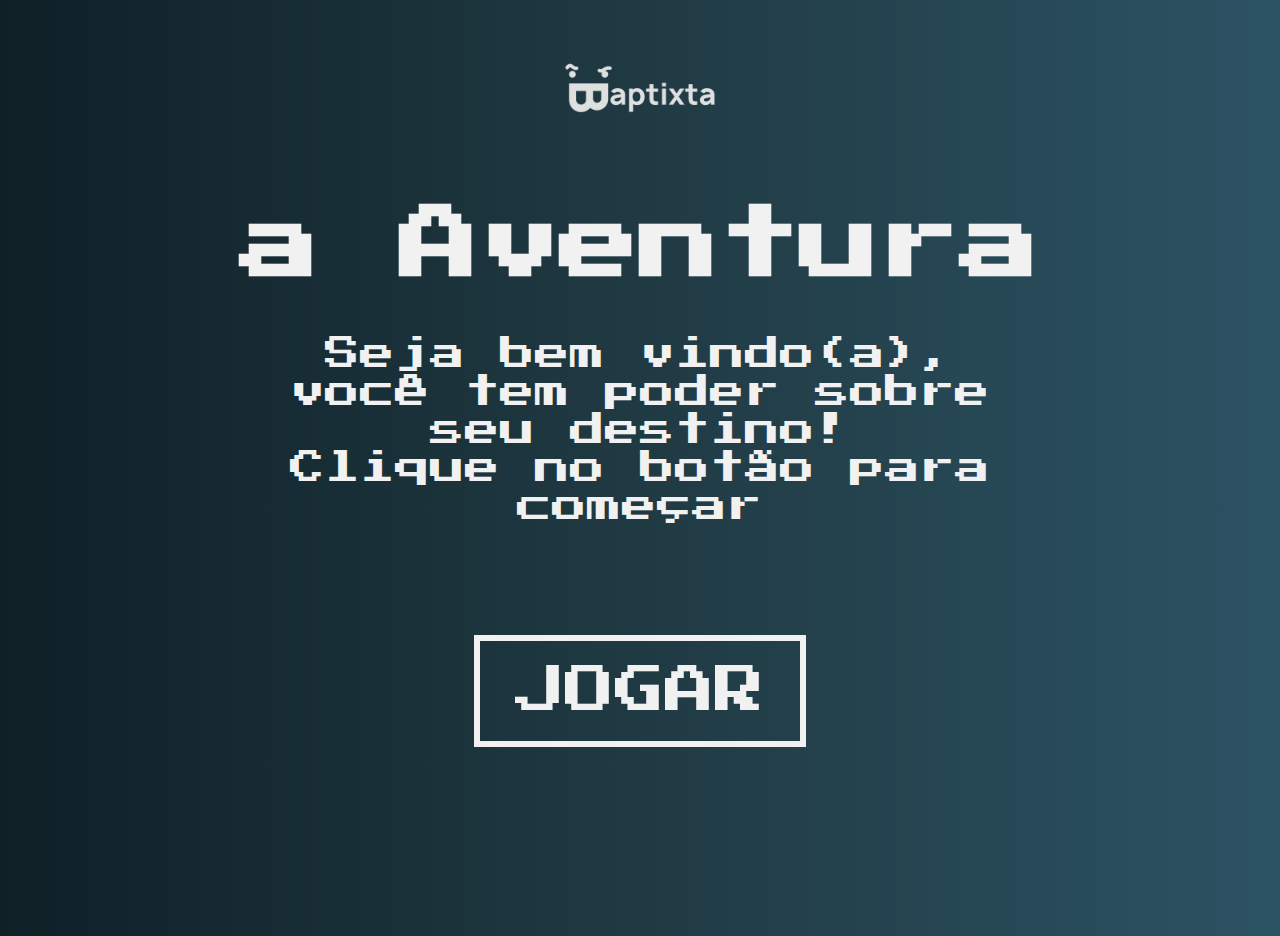
<file: index.html>
<html>
<head>
	<meta charset="utf-8"/>
	<meta name=”viewport” content=”width =device-width, initial-scale=1″>
	<title>a Aventura</title>
	<link rel="icon" href="img/icone.png"/>
	<link href="css/estilo.css" rel="stylesheet"/>
	<link rel="stylesheet" href="https://use.fontawesome.com/releases/v5.8.1/css/all.css" integrity="sha384-50oBUHEmvpQ+1lW4y57PTFmhCaXp0ML5d60M1M7uH2+nqUivzIebhndOJK28anvf" crossorigin="anonymous">
</head>

<body>
	<div class="wrapper">
		<!-- HOME -->
		<div class="home">
			<h1 class="title">a Aventura</h1>
			<p>Seja bem vindo(a), você tem poder sobre seu destino!<br>
				<span class="blink-text">Clique no botão para começar</span></p>
			<a class="btn-jogar" href="#armas">JOGAR</a>

			<div class="logo">
				<img src="img/logo.png">
			</div>

			<div class="social-media">
				<a href="https://github.com/baptixta" target="_blank">
					<i class="fab fa-github-square fa-3x"></i>
				</a>

				<a href="https://www.linkedin.com/in/davi-arcos-baptista-26074514a/" target="_blank">
				<i class="fab fa-linkedin fa-3x"></i>
				</a>
			</div>

		</div>

		<!-- NOME PLAYER -->
		<!-- <div class="name" id="name">
			<h1 class="title">Quem é você?</h1>
			<input id="player" type="text" name="player" placeholder="Ash Ketchum" maxlength="23">

			<div id="ash-ketchum" class="arrow">
				<a href="#armas">
					<img src="img/arrow.png">
				</a>
			</div>
		</div> -->

		<!-- ARMA -->
		<div id="armas" class="container">
			<h1 class="armas-title">VAI USAR O QUE?</h1>
			<div class="content">
				<a href="guerreiro.html">
					<div class="box">
							<img src="img/espada.png" alt="ESPADA" title="ESPADA">
					</div>
				</a>

				<a href="mago.html">
					<div class="box">
						<img src="img/varinha.png" alt="MAGIA" title="MAGIA">
					</div>
				</a>

				<a href="charlatao.html">
					<div class="box">
						<img src="img/fala.png" alt="PERSUASÃO" title="PERSUASÃO">
					</div>
				</a>
			</div>
		</div>

	<script src="js/home.js"></script>
	<script src="js/jogo.js"></script>
</body>
</html>
</file>
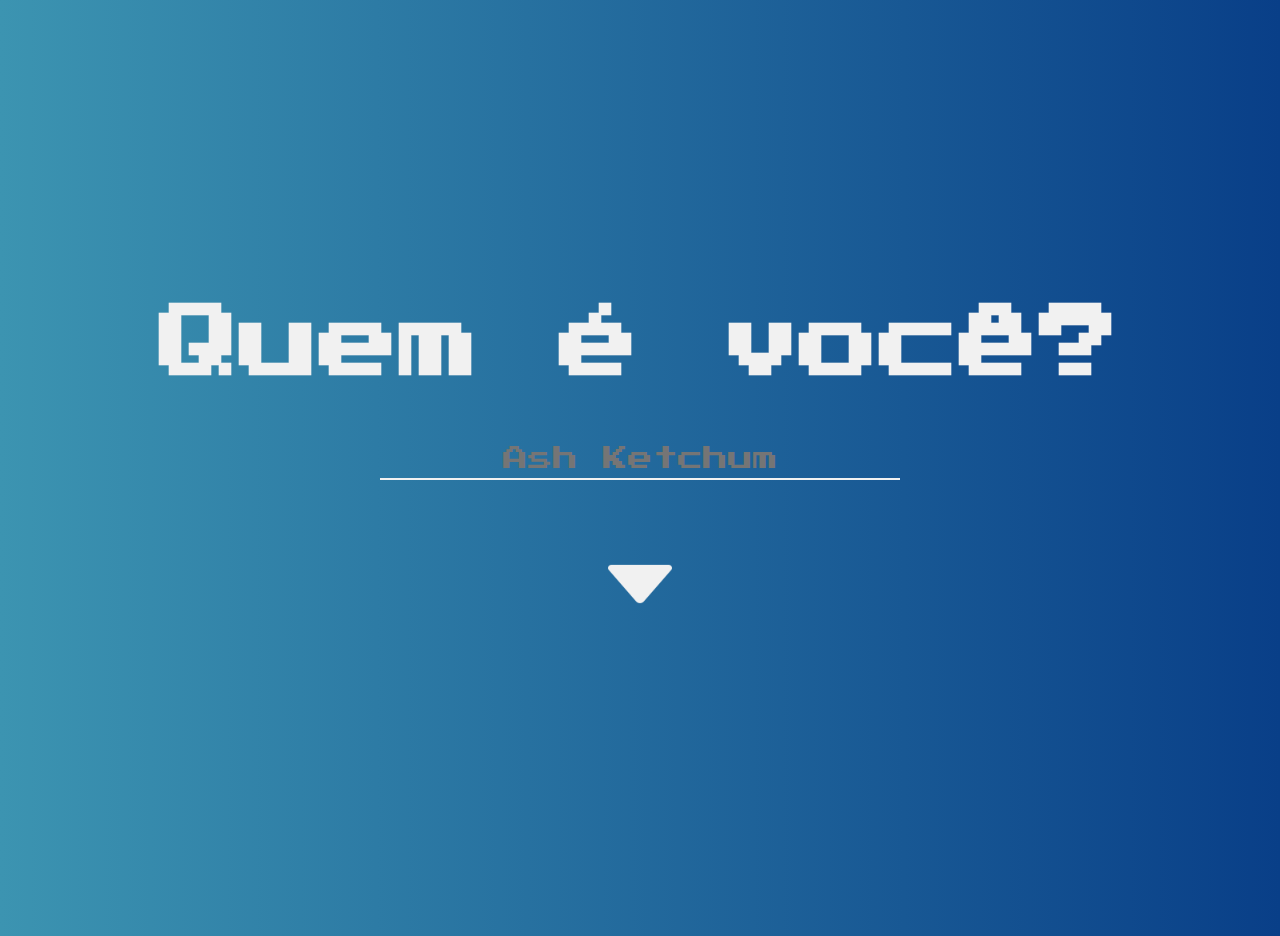
<file: guerreiro.html>
<html>
<head>
	<meta charset="utf-8"/>
	<meta name=”viewport” content=”width =device-width, initial-scale=1″>
	<title>a Aventura</title>
	<link rel="icon" href="img/icone.png"/>
	<link href="css/estilo.css" rel="stylesheet"/>
	<link rel="stylesheet" href="https://use.fontawesome.com/releases/v5.8.1/css/all.css" integrity="sha384-50oBUHEmvpQ+1lW4y57PTFmhCaXp0ML5d60M1M7uH2+nqUivzIebhndOJK28anvf" crossorigin="anonymous">
</head>

<body id="body-guerreiro">
	<div class="wrapper">

		<!-- NOME PLAYER -->
		<div class="container" id="name">
			<h1 class="title">Quem é você?</h1>
			<input id="player" type="text" name="player" placeholder="Ash Ketchum" maxlength="23">

			<div id="ash-ketchum" class="arrow">
				<a href="#espada-inicio">
					<img src="img/arrow.png">
				</a>
			</div>
		</div>

		<!-- JORNADA - ESPADA -->
		<!-- /////////////// -->
		<!-- ESPADA - INÍCIO -->
		<div id="espada-inicio" class="container">
			<img src="img/reino.png">
			<h2>Olá, <span class="nome-player"></span>!</h2>
			<p class="text">Você acaba de chegar no reino de Brygrons. Essa é uma aventura interativa, e cada decisão que você fizer vai alterar seu destino final.</p>

			<div class="arrow">
				<a href="#espada-intro">
					<img src="img/arrow.png">
				</a>
			</div>
		</div>

		<!-- ESPADA - INTRO -->
		<div id="espada-intro" class="container">
			<p class="text"><span class="nome-player"></span>O que você quer explorar?</p>

			<div class="content">
					<a href="floresta-muda.html">
						<div class="box">
								<img src="img/floresta.png">
						</div>
					</a>

					<a href="floresta-muda.html">
						<div class="box">
								<p class="espada-lugar">Floresta Muda</p>
						</div>
					</a>
			</div>

			<div class="content">
				<a href="templo-ninja.html">
					<div class="box">
						<img src="img/templo.png">
					</div>
				</a>

				<a href="templo-ninja.html">
					<div class="box">
						<p class="espada-lugar">Templo Ninja</p>
					</div>
				</a>
			</div>
		</div>
	</div>

	</div>

	<script src="js/guerreiro.js"></script>
</body>
</html>
</file>
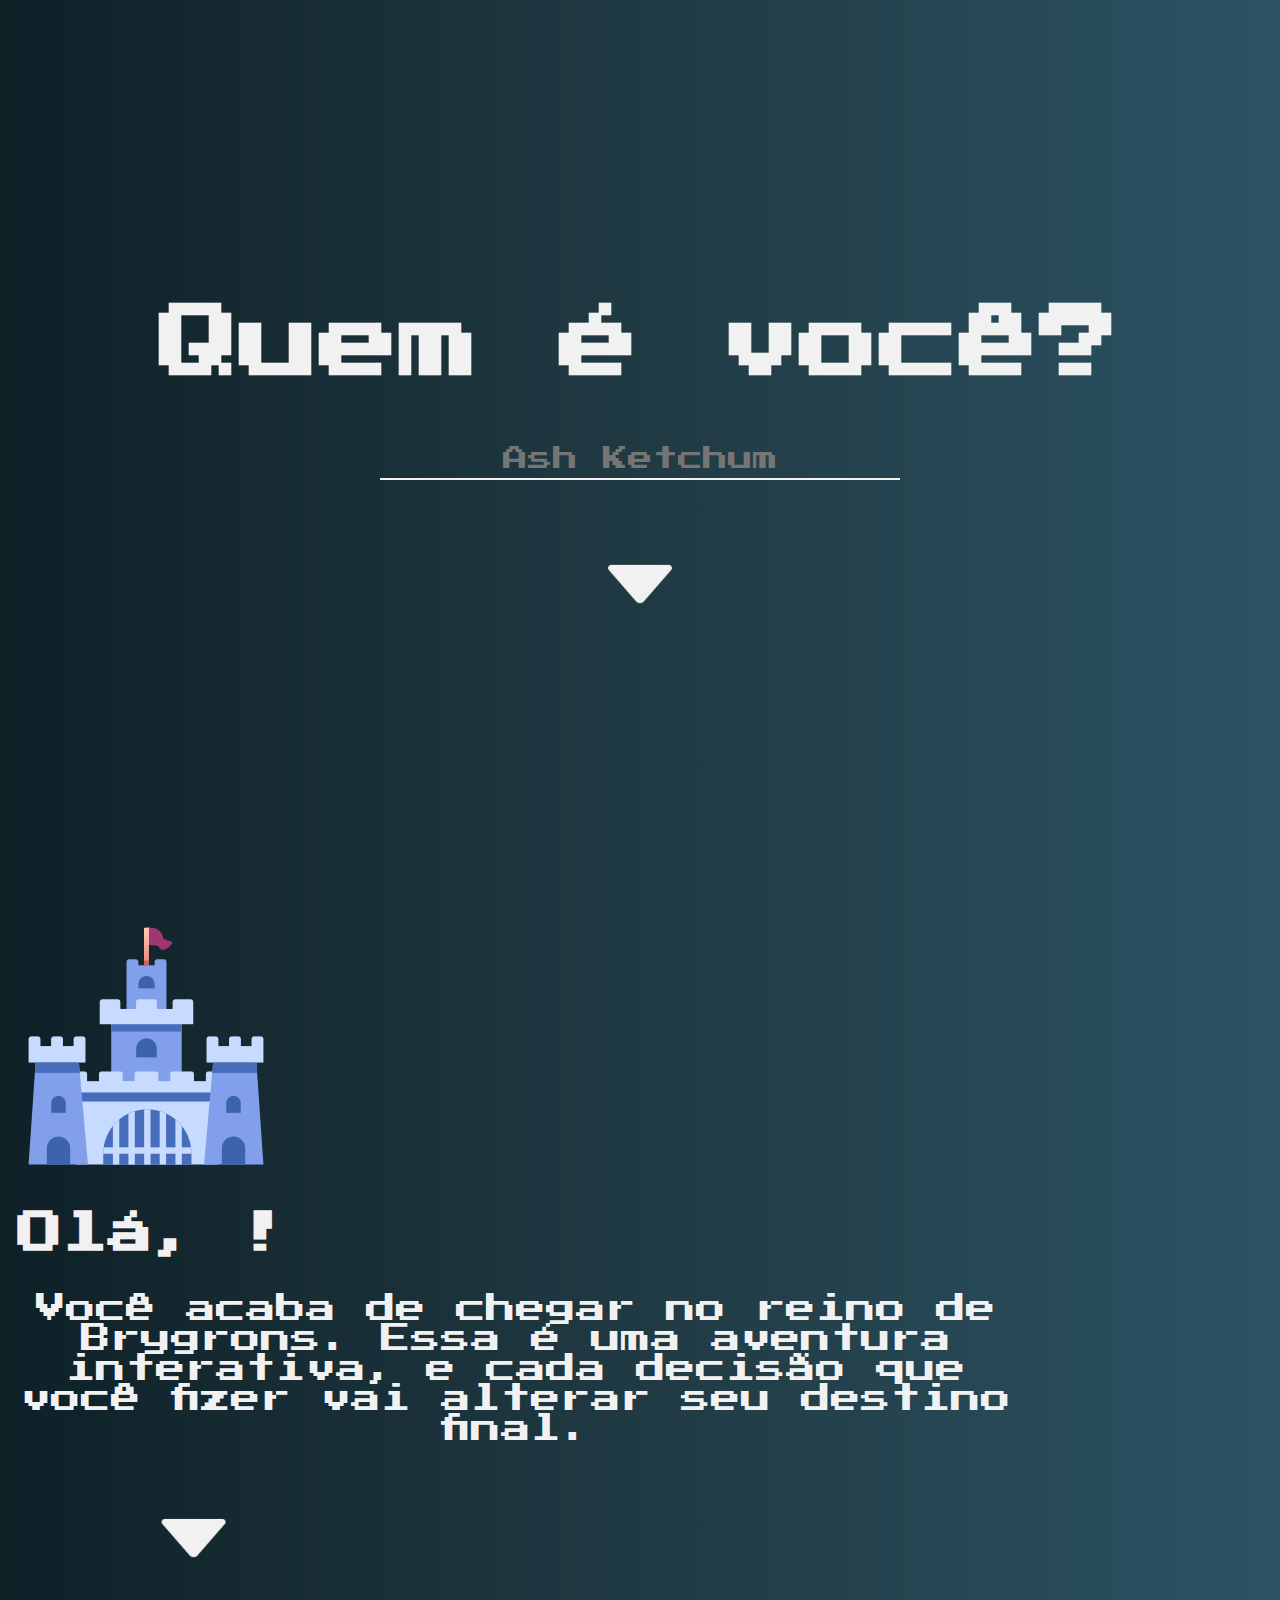
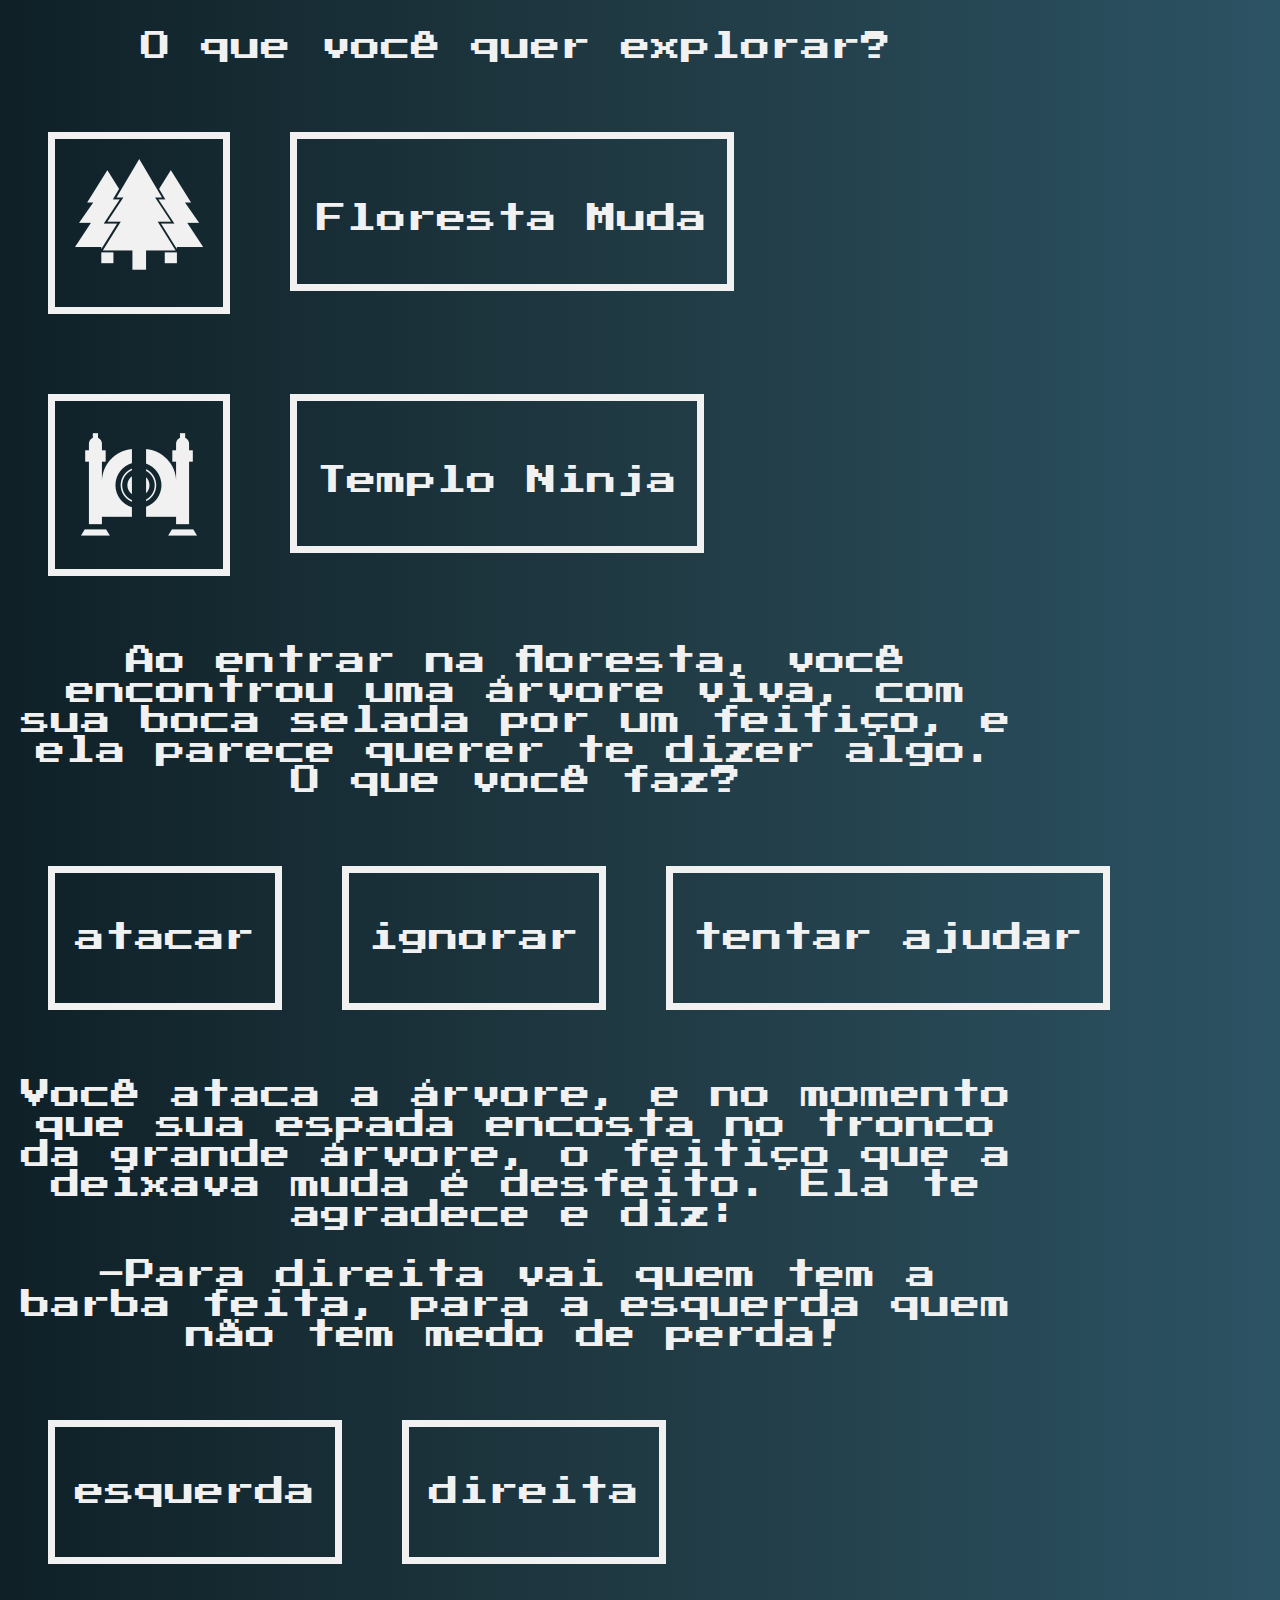
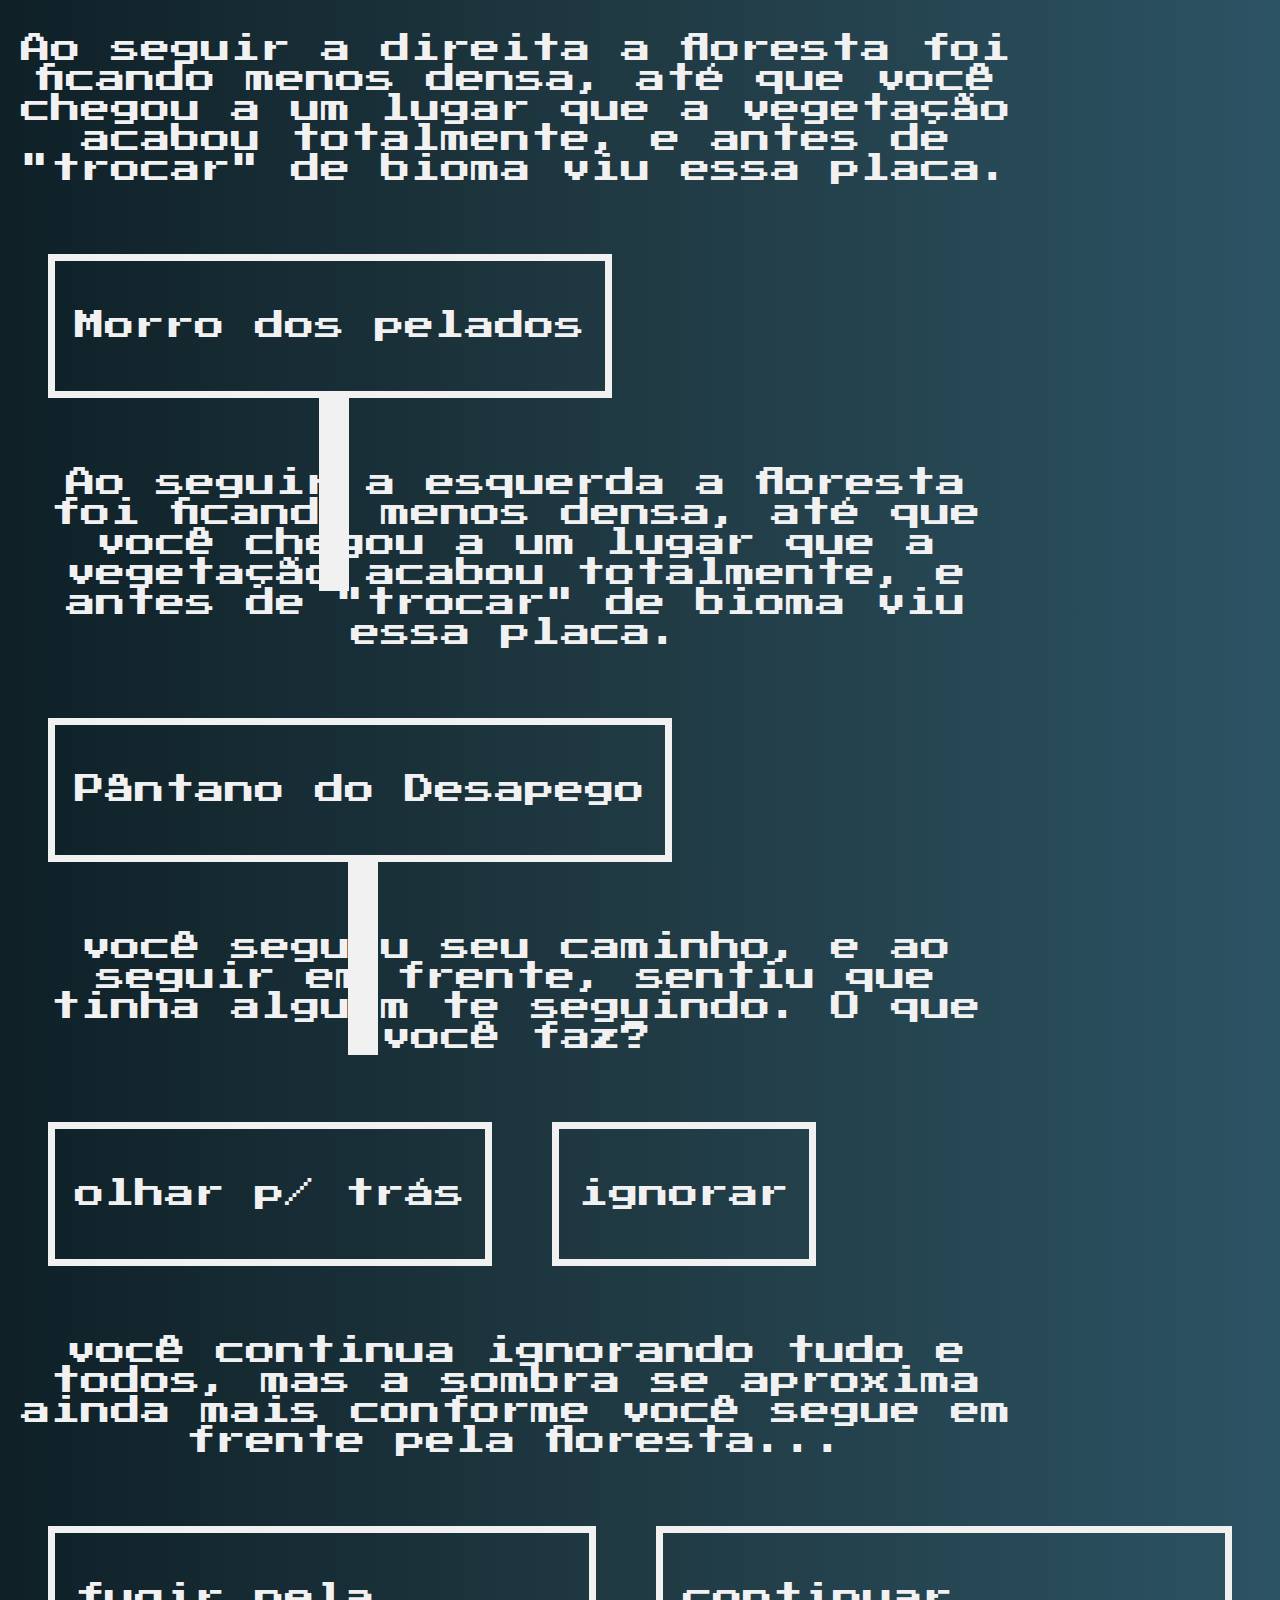
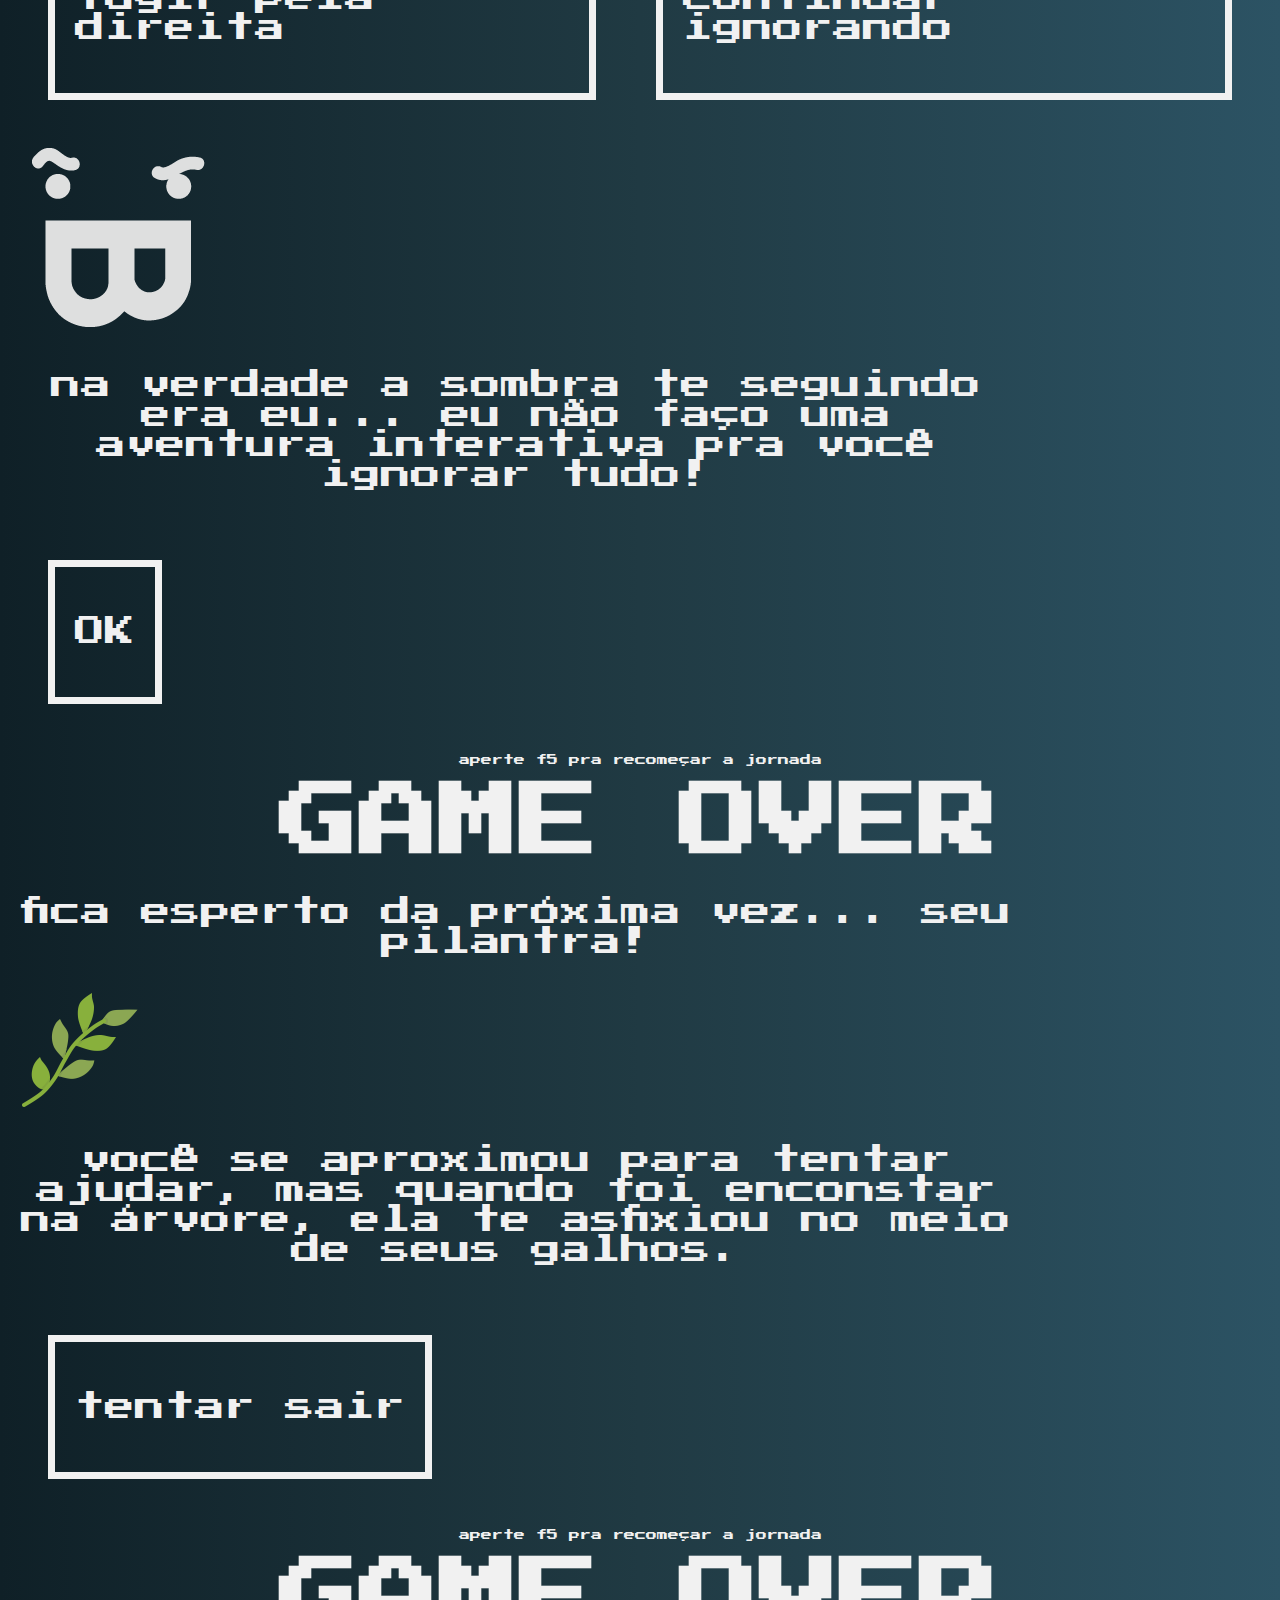
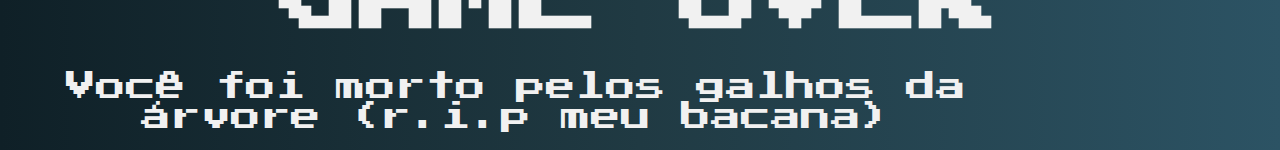
<file: mago.html>
<html>
<head>
	<meta charset="utf-8"/>
	<meta name=”viewport” content=”width =device-width, initial-scale=1″>
	<title>a Aventura</title>
	<link rel="icon" href="img/icone.png"/>
	<link href="css/estilo.css" rel="stylesheet"/>
	<link rel="stylesheet" href="https://use.fontawesome.com/releases/v5.8.1/css/all.css" integrity="sha384-50oBUHEmvpQ+1lW4y57PTFmhCaXp0ML5d60M1M7uH2+nqUivzIebhndOJK28anvf" crossorigin="anonymous">
</head>

<body>
	<div class="wrapper">

		<!-- NOME PLAYER -->
		<div class="name" id="name">
			<h1 class="title">Quem é você?</h1>
			<input id="player" type="text" name="player" placeholder="Ash Ketchum" maxlength="23">

			<div id="ash-ketchum" class="arrow">
				<a href="#armas">
					<img src="img/arrow.png">
				</a>
			</div>
		</div>

		<!-- JORNADA - ESPADA -->
		<!-- /////////////// -->
		<!-- ESPADA - INÍCIO -->
		<div id="espada-inicio" class="espada-inicio">
			<img src="img/reino.png">
			<h2>Olá, <span class="nome-player"></span>!</h2>
			<p class="text">Você acaba de chegar no reino de Brygrons. Essa é uma aventura interativa, e cada decisão que você fizer vai alterar seu destino final.</p>

			<div class="arrow">
				<a href="#espada-intro">
					<img src="img/arrow.png">
				</a>
			</div>
		</div>

		<!-- ESPADA - INTRO -->
		<div id="espada-intro" class="espada-intro">
			<p class="text"><span class="nome-player"></span>O que você quer explorar?</p>

			<div class="content">
					<a href="#floresta-muda">
						<div class="box">
								<img src="img/floresta.png">
						</div>
					</a>

					<a href="#floresta-muda">
						<div class="box">
								<p class="espada-lugar">Floresta Muda</p>
						</div>
					</a>
			</div>

			<div class="content">
				<a href="#templo-ninja">
					<div class="box">
						<img src="img/templo.png">
					</div>
				</a>

				<a href="#templo-ninja">
					<div class="box">
						<p class="espada-lugar">Templo Ninja</p>
					</div>
				</a>
			</div>
		</div>

		<!-- FLORESTA MUDA -->
		<div id="floresta-muda" class="floresta-muda">
			<p class="text">
				Ao entrar na floresta, você encontrou uma árvore viva,
				com sua boca selada por um feitiço, e ela parece querer te dizer algo.
				O que você faz?
			</p>

			<div class="content">
				<a href="#floresta-atacar">
					<div class="box">
						<p>atacar</p>
					</div>
				</a>

				<a href="#floresta-ignorar">
					<div class="box">
						<p>ignorar</p>
					</div>
				</a>

				<a href="#floresta-tentar-ajudar">
					<div class="box">
						<p>tentar ajudar</p>
					</div>
				</a>
			</div>
		</div>

		<!-- ATACAR -->
		<div id="floresta-atacar" class="floresta-atacar">
			<p class="text">
				Você ataca a árvore, e no momento que sua espada encosta no tronco da grande
				árvore, o feitiço que a deixava muda é desfeito.
				Ela te agradece e diz:
			</p>

			<p class="text">-Para direita vai quem tem a barba feita,
			para a esquerda quem não tem medo de perda!</p>

			<div class="content">
				<a href="#floresta-esquerda">
					<div class="box">
						<p>esquerda</p>
					</div>
				</a>

				<a href="#floresta-direita">
					<div class="box">
						<p>direita</p>
					</div>
				</a>
			</div>
		</div>

		<!-- //////////////////// -->

			<div id="floresta-direita" class="floresta-direita">
				<p class="text">
					Ao seguir a direita a floresta foi ficando menos densa, até que
					você chegou a um lugar que a vegetação acabou totalmente,
					e antes de "trocar" de bioma viu essa placa.
				</p>

				<div class="content">
					<a href="#morro-inicio">
						<div class="box morro">
							<p>Morro dos pelados</p>
						</div>
					</a>
				</div>
			</div>

			<div id="morro-inicio" class="morro-inicio">

			</div>

			<!-- //////////////////// -->

			<div id="floresta-esquerda" class="floresta-esquerda">
				<p class="text">
					Ao seguir a esquerda a floresta foi ficando menos densa, até que
					você chegou a um lugar que a vegetação acabou totalmente,
					e antes de "trocar" de bioma viu essa placa.
				</p>

				<div class="content">
					<div class="box morro">
						<p>Pântano do Desapego</p>
					</div>
				</div>
			</div>


		<!-- FIM ATACAR -->

		<!-- IGNORAR -->
		<div id="floresta-ignorar" class="floresta-ignorar">
			<p class="text">
				você seguiu seu caminho, e ao seguir em frente,
				sentiu que tinha alguém te seguindo. O que você faz?
			</p>

			<div class="content">
				<a href="#floresta-olhar">
					<div class="box">
						<p>olhar p/ trás</p>
					</div>
				</a>

				<a href="#floresta-seguir">
					<a href="#floresta-ignorar-2">
					<div class="box">
						<p>ignorar</p>
					</div>
				</a>
			</div>
		</div>

		<!-- //////////////////// -->

		<div id="floresta-ignorar-2" class="floresta-ignorar-2">
				<p class="text">
					você continua ignorando tudo e todos, mas a sombra se aproxima
					ainda mais conforme você segue em frente pela floresta...
				</p>

				<div class="content">
					<a href="#floresta-direita">
					<div class="box">
						<p>fugir pela direita</p>
					</div>
					</a>

					<a href="#floresta-ignorar-3">
						<div class="box">
							<p>continuar ignorando</p>
						</div>
					</a>
				</div>
		</div>

		<!-- //////////////////// -->

		<div id="floresta-ignorar-3" class="floresta-ignorar-3">
			<img src="img/davi-baptista.png" alt="Eu" title="Eu" class="eu">

			<p class="text">na verdade a sombra te seguindo era eu... eu não faço uma
			aventura interativa pra você ignorar tudo!</p>

			<div class="content">
				<a href="#floresta-ignorar-fim">
				<div class="box">
					<p>OK</p>
				</div>
				</a>
			</div>
		</div>

		<!-- //////////////////// -->

		<div id="floresta-ignorar-fim" class="floresta-ignorar-fim">
			<p class="reset-journey">
				aperte f5 pra recomeçar a jornada
			</p>

			<h1 class="title">
				GAME OVER
			</h1>

			<p class="text">
				fica esperto da próxima vez... seu pilantra!
			</p>
		</div>

		<!-- FIM IGNORAR -->

		<!-- TENTAR AJUDAR -->
		<div id="floresta-tentar-ajudar" class="floresta-tentar-ajudar">
			<img src="img/galhos.png">

			<p class="text">
				você se aproximou para tentar ajudar, mas quando foi enconstar na árvore,
				ela te asfixiou no meio de seus galhos.
			</p>

			<div class="content">
				<a href="#floresta-tentar-sair">
					<div class="box">
						<p>tentar sair</p>
					</div>
				</a>
			</div>
		</div>

		<!-- //////////////////// -->

		<div id="floresta-tentar-sair" class="floresta-tentar-sair">
			<p class="reset-journey">
				aperte f5 pra recomeçar a jornada
			</p>

			<h1 class="title">
				GAME OVER
			</h1>

			<p class="text">
				Você foi morto pelos galhos da árvore (r.i.p meu bacana)
			</p>
		</div>
		<!-- FIM TENTAR AJUDAR -->

		<!-- TEMPL0 NINJA -->
		<div id="templo-ninja" class="templo-ninja">

		</div>

		<!-- JORNADA - ESPADA -->
		<!-- /////////////// -->
		<!-- FINAL DA JORNADA -->

	</div>

	</div>

	<script src="js/jogo.js"></script>
</body>
</html>
</file>
<file: css/estilo.css>
@import url('https://fonts.googleapis.com/css?family=Press+Start+2P');

/* DEFAULT */
/* DEFAULT */

* {
	scroll-behavior: smooth;
}

body {
	background: linear-gradient(to right, #0f2027, #203a43, #2c5364);
	color: #f1f1f1;
	font-family: 'Press Start 2P', cursive;
	padding: 10px;
	font-size: 30px;
}

#body-guerreiro {
	background: linear-gradient(to right, #3c94b1, #093f88);
}

#body-floresta-muda {
	background: linear-gradient(to right, #3ca55c, #b5ac49);
}

#body-templo-ninja {
	background: linear-gradient(to right, #333333, #dd1818);
}

a {
	color: #f1f1f1;
	text-decoration: none;
}

input {
	background: transparent;
  border-color: #f1f1f1;
	border-width: 0 0 2px;
	color: #f1f1f1;
	font-family: 'Press Start 2P', cursive;
	font-size: 25px;
	margin: 40px auto;
	outline: 0;
	padding: 7px 0px;
	text-align: center;
	transition: all .3s ease;
}

input:focus {
  border-color: #3c728a;
	transition: all .3s ease;
}

.wrapper {
	max-width: 100%;
}

.arrow {
	transform: scale(0.8);
	transition: all .3s ease;
}

.arrow:hover {
	cursor: pointer;
	transform: scale(1);
	transition: all .3s ease;
}

.container {
	align-items: center;
	display: flex;
	flex-direction: column;
	height: 100vh;
	justify-content: center;
	position: relative;
}

.content {
	display: flex;
}

.text {
	text-align: center;
	width: 80%;
}

.box {
	border: 7px solid #f1f1f1;
	margin: 40px 30px;
	padding: 20px;
	position: relative;
	transition: all .4s ease;
}

.box:hover {
	box-shadow: 0px 0px 30px 5px rgba(241,241,241,1);
	cursor: pointer;
	-moz-box-shadow: 0px 0px 30px 5px rgba(241,241,241,1);
	transition: all .4s ease;
	-webkit-box-shadow: 0px 0px 30px 5px rgba(241,241,241,1);
}

.reset-journey {
	font-size: 11px;
	text-align: center;
}

.eu {
	animation: float .2s infinite;
}

/* HOME */
/* HOME */

.home {
	align-items: center;
	display: flex;
	flex-direction: column;
	height: 100vh;
	justify-content: center;
	position: relative;
}

.title {
	font-size: 80px;
	margin: 10px;
	padding: 5px;
	text-align: center;
}

.home p {
	font-size: 35px;
	line-height: 38px;
	text-align: center;
	width: 60%;
}

.btn-jogar {
	border: 6px solid #f1f1f1;
	font-size: 50px;
	margin-top: 75px;
	padding: 25px 35px;
	text-align: center;
	transition: all .4s ease;
}

.btn-jogar:hover {
	background: #f1f1f1;
	color: #203a43 !important;
	cursor: pointer;
	transition: all .3s ease;
}

.logo {
	position: absolute;
	top: -135px;
	transform: scale(0.4);
}

.social-media {
	bottom: 0;
	display: flex;
	margin-bottom: 45px;
	position: absolute;
}

.fa-github-square, .fa-linkedin {
			margin: 0px 10px;
			transition: all .7s ease;
}

.fa-github-square:hover, .fa-linkedin:hover {
			cursor: pointer;
			transform: scale(1.1);
			transition: all .3s ease;
}


/* NAME */
/* NAME */

.name {
	align-items: center;
	display: flex;
	flex-direction: column;
	height: 100vh;
	justify-content: center;
}

/* ARMAS */
/* ARMAS */

.armas-title {
	font-size: 70px;
	margin: 10px;
	padding: 5px;
	text-align: center;
}

/* JORNADA - ESPADA  */
/* JORNADA - ESPADA */

.espada-lugar {
	margin-top: 45px;
	text-align: center;
}

/* Floresta Muda */

.morro:after {
	background-color: #f1f1f1;
	content: '';
	height: 200px;
	left: 48%;
	margin-top: 20px;
	position: absolute;
	width: 30px;
}

#areia-movedica {
	animation: float 3s ease infinite;
	margin-bottom: 30px;
}

#areia-movedica-forte {
	animation: sand 1s ease infinite;
	margin-bottom: 30px;
}

/* --------- */
/* ANIMAÇÕES */

@keyframes float {
	0% {
		transform: translatey(0px);
	}
	50% {
		transform: translatey(-22px);
	}
	100% {
		transform: translatey(0px);
	}
}

@keyframes sand {
	0% {
		transform: translatex(0px);
	}
	50% {
		transform: translatex(-22px);
	}
	100% {
		transform: translatex(0px);
	}
}
</file>
